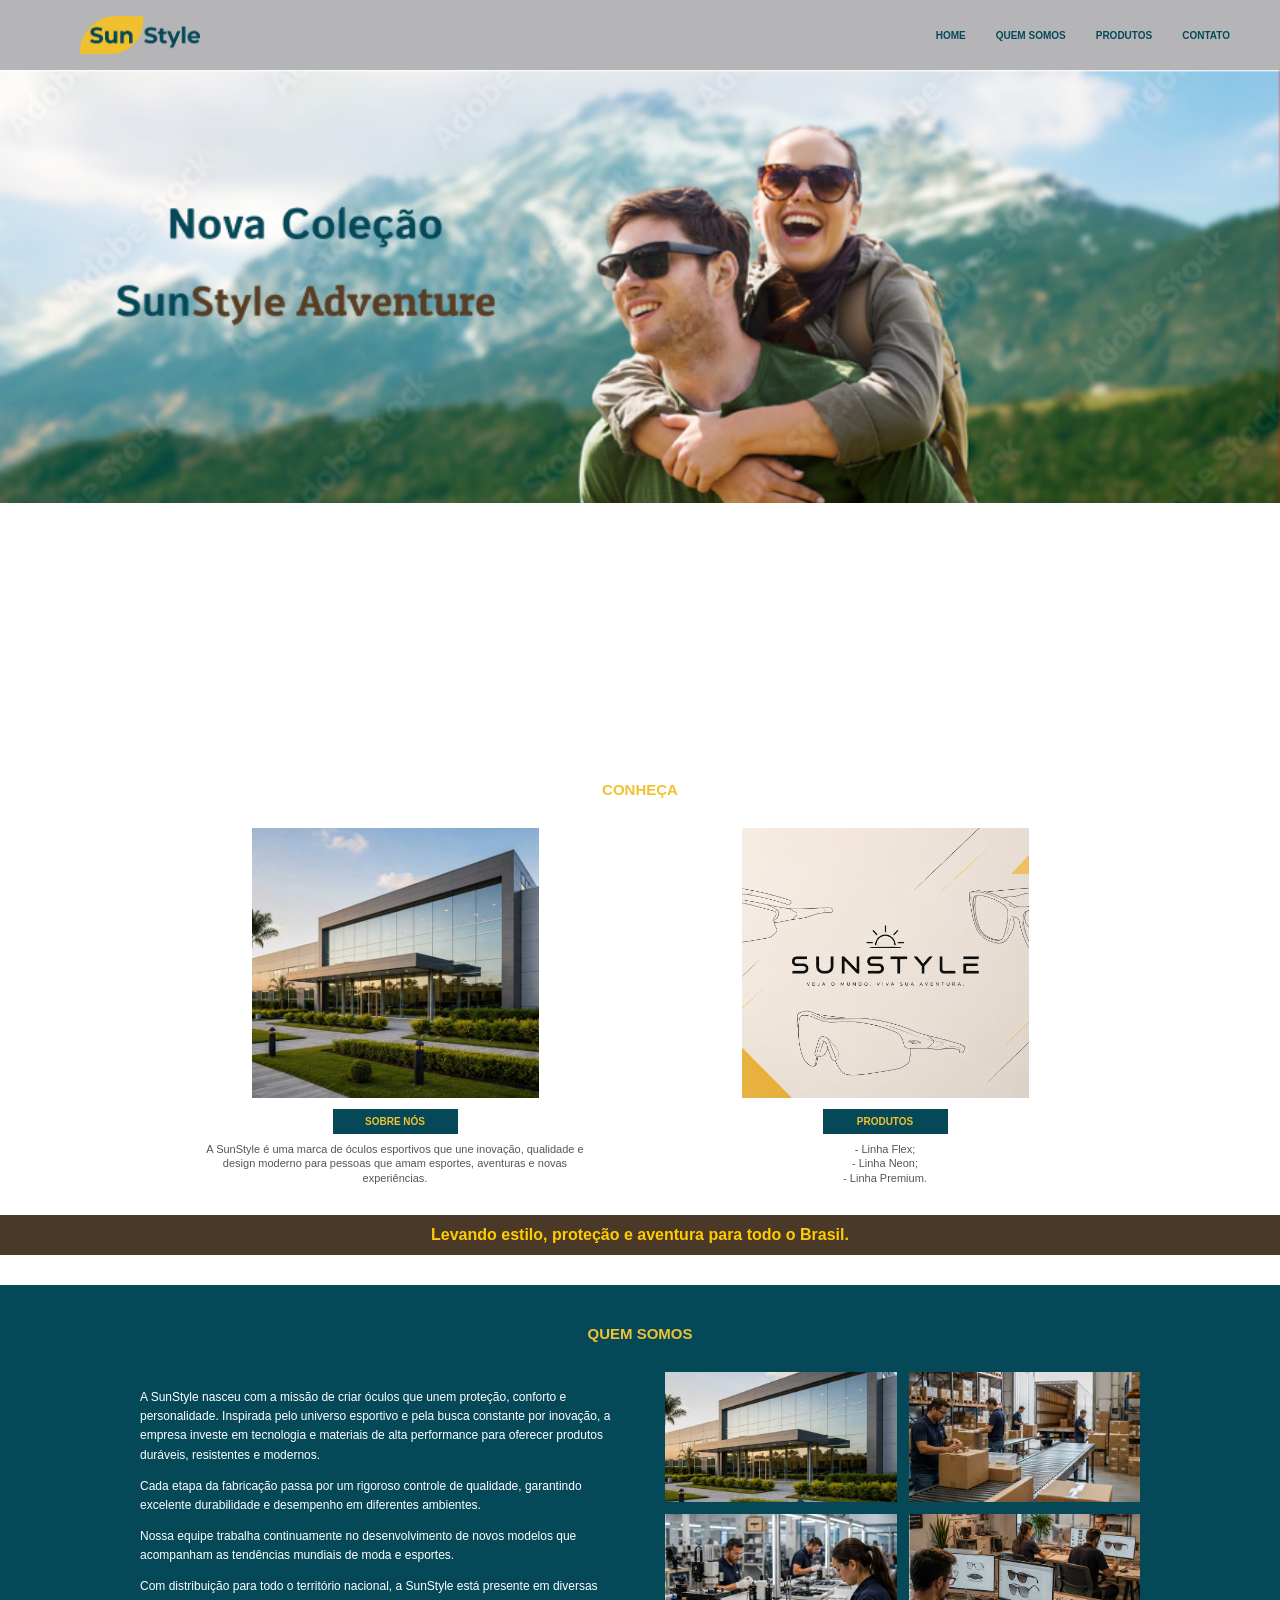
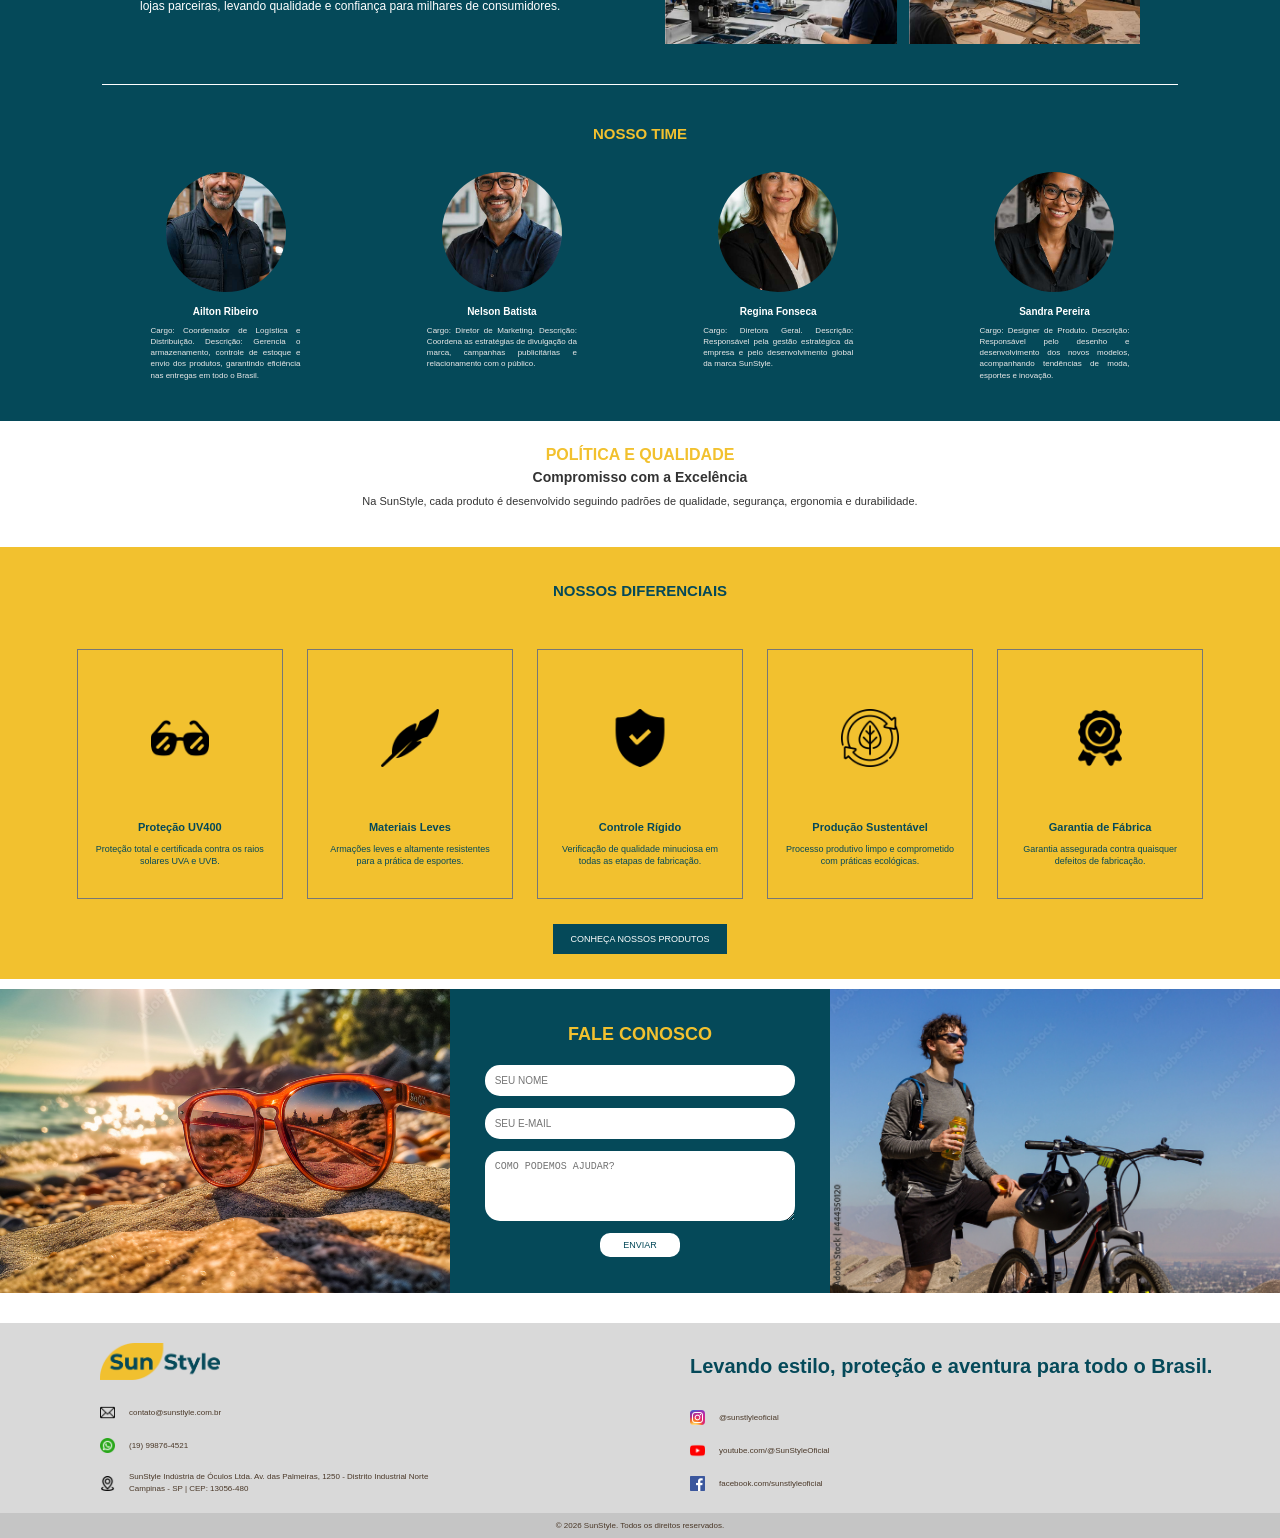
<file: index.html>
<!DOCTYPE html>
<html lang="pt-BR">
<head>
    <meta charset="UTF-8">
    <meta name="viewport" content="width=device-width, initial-scale=1.0">
    <title>Sun Style</title>
    <link rel="stylesheet" href="style.css">
</head>
<body>

    <header class="header">
        <div class="logo">
            <a href="index.html">
                <img src="./sunstyle_logo1 (1).png" alt="Logo SunStyle">
            </a>
        </div>

        <nav class="menu">
            <a href="#inicio">HOME</a>
            <a href="#quem-somos">QUEM SOMOS</a>
            <a href="categorias.html">PRODUTOS</a>
            <a href="#contato">CONTATO</a>
        </nav>
    </header>

    <section class="principal">
        <div>
            <img src="./Empresa/banner.png" alt="Banner SunStyle">
        </div>
    </section>

    <br><br>
    <h2 class="titulo-amarelo">CONHEÇA</h2>
    <section class="conheca">

        <section class="conheca-item">
            <img src="./Empresa/fachada.jpg" alt="Empresa SunStyle">

            <a href="#quem-somos" class="botao-conheca">
                SOBRE NÓS
            </a>

            <p>
                A SunStyle é uma marca de óculos esportivos que une inovação,
                qualidade e design moderno para pessoas que amam esportes,
                aventuras e novas experiências.
            </p>
        </section>

        <section class="conheca-item">
            <img src="./Empresa/capaoculos.png" alt="Produtos SunStyle">

            <a href="categorias.html" class="botao-conheca">
                PRODUTOS
            </a>

            <p>
                - Linha Flex;<br>
                - Linha Neon;<br>
                - Linha Premium.
            </p>
        </section>

    </section>

    <section class="tamanho">
        <h3>Levando estilo, proteção e aventura para todo o Brasil.</h3>
    </section>

    <section class="quem-somos" id="quem-somos">
        <h2>QUEM SOMOS</h2>

        <div class="quem-somos-conteudo">
            <section class="quem-somos-texto">
                <p>
                    A SunStyle nasceu com a missão de criar óculos que unem proteção,
                    conforto e personalidade. Inspirada pelo universo esportivo e pela
                    busca constante por inovação, a empresa investe em tecnologia e
                    materiais de alta performance para oferecer produtos duráveis,
                    resistentes e modernos.
                </p>

                <p>
                    Cada etapa da fabricação passa por um rigoroso controle de qualidade,
                    garantindo excelente durabilidade e desempenho em diferentes ambientes.
                </p>

                <p>
                    Nossa equipe trabalha continuamente no desenvolvimento de novos modelos
                    que acompanham as tendências mundiais de moda e esportes.
                </p>

                <p>
                    Com distribuição para todo o território nacional, a SunStyle está
                    presente em diversas lojas parceiras, levando qualidade e confiança
                    para milhares de consumidores.
                </p>

            </section>

            <div class="quem-somos-imagens">
                <img src="./Empresa/fachada.jpg" alt="Prédio da SunStyle">
                <img src="./Empresa/expedicao.jpg" alt="Interior da SunStyle">
                <img src="./Empresa/producao.jpg" alt="Equipe SunStyle">
                <img src="./Empresa/marketing.jpg" alt="Produção SunStyle">
            </div>
        </div>

        <section class="time">
            <h2>NOSSO TIME</h2>
            <div class="pessoas">
                <article class="pessoa">
                    <img src="./Empresa/ailton.jpg" alt="Integrante da equipe">
                    <h3>Ailton Ribeiro</h3>
                    <p>
                        Cargo: Coordenador de Logística e Distribuição.
                        Descrição: Gerencia o armazenamento, controle de estoque
                        e envio dos produtos, garantindo eficiência nas entregas
                        em todo o Brasil.
                    </p>
                </article>

                <article class="pessoa">
                    <img src="./Empresa/nelson.jpg" alt="Integrante da equipe">
                    <h3>Nelson Batista</h3>
                    <p>
                        Cargo: Diretor de Marketing.
                        Descrição: Coordena as estratégias de divulgação da marca,
                        campanhas publicitárias e relacionamento com o público.
                    </p>
                </article>

                <article class="pessoa">
                    <img src="./Empresa/regina.jpg" alt="Integrante da equipe">
                    <h3>Regina Fonseca</h3>
                    <p>
                        Cargo: Diretora Geral.
                        Descrição: Responsável pela gestão estratégica da empresa
                        e pelo desenvolvimento global da marca SunStyle.
                    </p>
                </article>

                <article class="pessoa">
                    <img src="./Empresa/sandra.jpg" alt="Integrante da equipe">
                    <h3>Sandra Pereira</h3>
                    <p>
                        Cargo: Designer de Produto.
                        Descrição: Responsável pelo desenho e desenvolvimento
                        dos novos modelos, acompanhando tendências de moda,
                        esportes e inovação.
                    </p>
                </article>

            </div>
        </section>

    </section>

    <section class="politica">
        <h2>POLÍTICA E QUALIDADE</h2>
        <h3>Compromisso com a Excelência</h3>

        <p>
            Na SunStyle, cada produto é desenvolvido seguindo padrões de qualidade,
            segurança, ergonomia e durabilidade.
        </p>
    </section>

    <section class="diferenciais">
        <h2>NOSSOS DIFERENCIAIS</h2>

        <div class="lista-diferenciais">

            <article class="diferencial">
                <div class="icone">
                    <img src="./Empresa/oculos-escuros.png" alt="Óculos escuros">
                </div>

                <h3>Proteção UV400</h3>
                <p>
                    Proteção total e certificada contra os raios solares UVA e UVB.
                </p>
            </article>

            <article class="diferencial">
                <div class="icone">
                    <img src="./Empresa/pena.png" alt="Pena">
                </div>

                <h3>Materiais Leves</h3>
                <p>
                    Armações leves e altamente resistentes para a prática de esportes.
                </p>
            </article>

            <article class="diferencial">
                <div class="icone">
                    <img src="./Empresa/escudo.png" alt="Escudo">
                </div>

                <h3>Controle Rígido</h3>
                <p>
                    Verificação de qualidade minuciosa em todas as etapas de fabricação.
                </p>
            </article>

            <article class="diferencial">
                <div class="icone">
                    <img src="./Empresa/energia-sustentavel.png" alt="Energia sustentável">
                </div>

                <h3>Produção Sustentável</h3>
                <p>
                    Processo produtivo limpo e comprometido com práticas ecológicas.
                </p>
            </article>

            <article class="diferencial">
                <div class="icone">
                    <img src="./Empresa/qualidade.png" alt="Qualidade">
                </div>

                <h3>Garantia de Fábrica</h3>
                <p>
                    Garantia assegurada contra quaisquer defeitos de fabricação.
                </p>
            </article>

        </div>

        <a href="produtos.html" class="botao-produtos">
            CONHEÇA NOSSOS PRODUTOS
        </a>
    </section>

    <section class="fale-conosco" id="contato">
        <div class="contato-imagem">
            <img src="./Empresa/linhas/ilustrativa5.jpg"
                alt="Óculos SunStyle">
        </div>

        <section class="formulario">
            <h2>FALE CONOSCO</h2>
            <form>
                <input type="text" placeholder="SEU NOME">
                <input type="email" placeholder="SEU E-MAIL">
                <textarea placeholder="COMO PODEMOS AJUDAR?"></textarea>
                <button type="submit">ENVIAR</button>
            </form>
        </section>

        <div class="contato-imagem">
            <img src="./Empresa/linhas/ilustrativa4.jpg"
                alt="Pessoa praticando esporte">
        </div>
    </section>

    <footer class="rodape">
        <div class="rodape-conteudo">
            <section class="rodape-esquerdo">
                <img src="./sunstyle_logo1 (1).png"alt="Logo SunStyle"class="logo-rodape">

                <section class="contato redes">
                    <p>
                        <img src="./carta.png" alt="E-mail">
                        contato@sunstlyle.com.br
                    </p>

                    <p>
                        <img src="./3670051 (1).png" alt="Telefone">
                        (19) 99876-4521
                    </p>

                    <p>
                        <img src="./local.png" alt="Localização">
                        SunStyle Indústria de Óculos Ltda.
                        Av. das Palmeiras, 1250 -
                        Distrito Industrial Norte<br>
                        Campinas - SP | CEP: 13056-480
                    </p>

                </section>
            </section>

            <section class="rodape-direito">
                <h2>
                    Levando estilo, proteção e aventura para todo o Brasil.
                </h2>

                <section class="redes">
                    <p>
                        <img src="./Instagram_icon.png" alt="Instagram">
                        @sunstlyleoficial
                    </p>

                    <p>
                        <img src="./youtube.png" alt="YouTube">
                        youtube.com/@SunStyleOficial
                    </p>

                    <p>
                        <img src="./Facebook_logo_(square).png" alt="Facebook">
                        facebook.com/sunstlyleoficial
                    </p>

                </section>
            </section>

        </div>

        <section class="copyright">
            <p>
                © 2026 SunStyle. Todos os direitos reservados.
            </p>
        </section>

    </footer>

</body>
</html>
</file>
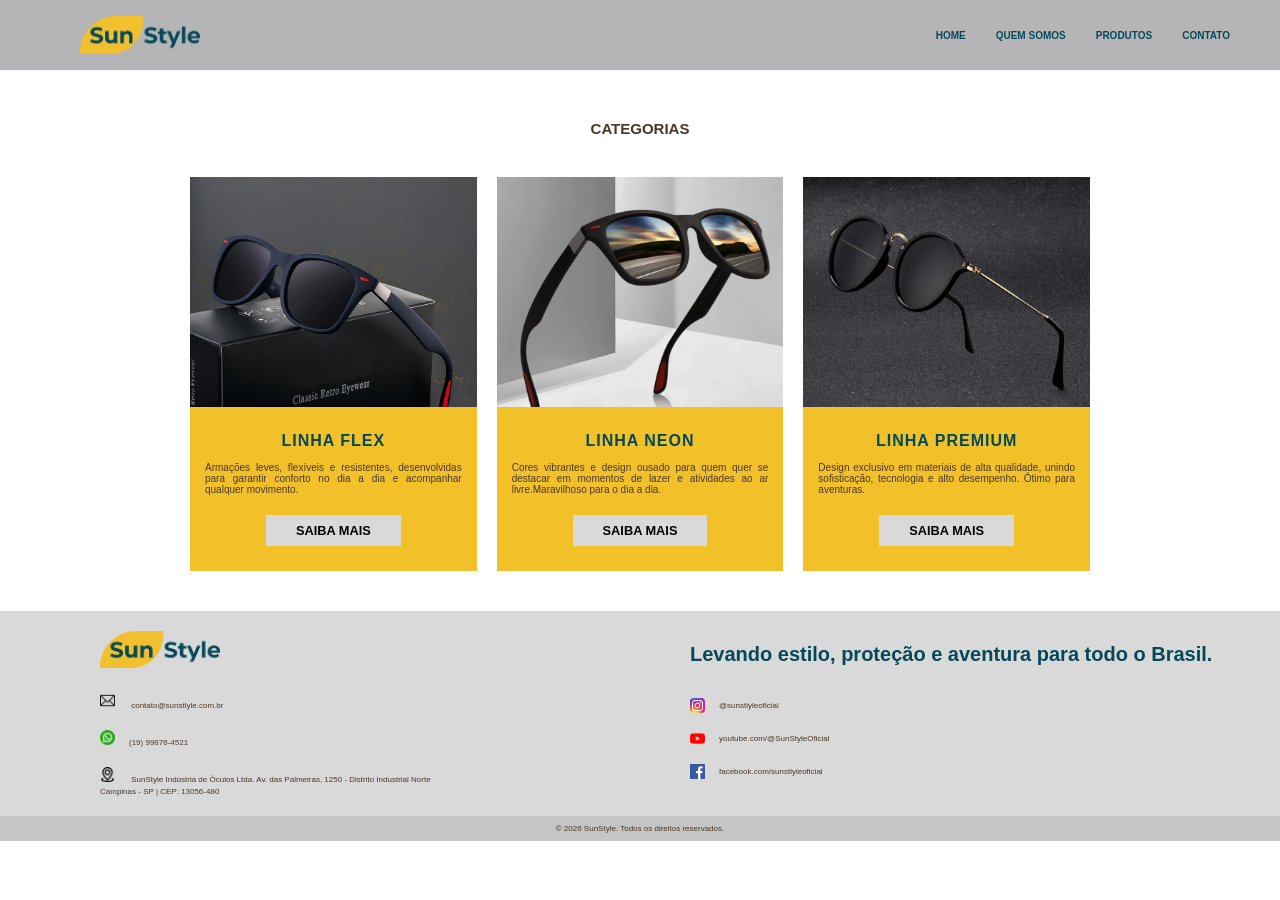
<file: categorias.html>
<!DOCTYPE html>
<html lang="pt-BR">

<head>
    <meta charset="UTF-8">
    <meta name="viewport" content="width=device-width, initial-scale=1.0">
    <title>Sun Style categprias</title>
    <link rel="stylesheet" href="style.css">
</head>

<body>

    <header class="header">
        <div class="logo">
            <a href="index.html">
             <img src="./sunstyle_logo1 (1).png" alt="">
            </a>
        </div>

       <nav class="menu">
    <a href="index.html">HOME</a>
    <a href="index.html#quem somos">QUEM SOMOS</a>
    <a href="categorias.html">PRODUTOS</a>
    <a href="index.html#contato">CONTATO</a>
       </nav>
    </header>

<h1 class="letra">CATEGORIAS</h1>
    <section class="destaque">
        
  <div class="box2">
    <img src="./Empresa/linhas/product-image-807721305_800x.webp" alt="Linha Flex">
    <div class="corpo">
      <h3>LINHA FLEX</h3>
      <p>Armações leves, flexíveis e resistentes, desenvolvidas para garantir conforto no dia a dia e acompanhar qualquer movimento.</p>
      <a href="produtos.html" class="botao">SAIBA MAIS</a>
    </div>
  </div>

  <div class="box2">
    <img src="./Empresa/linhas/product-image-712731811_800x.webp" alt="Linha Neon">
    <div class="corpo">
      <h3>LINHA NEON</h3>
      <p>Cores vibrantes e design ousado para quem quer se destacar em momentos de lazer e atividades ao ar livre.Maravilhoso para o dia a dia.</p>
      <a href="produtos.html" class="botao">SAIBA MAIS</a>
    </div>
  </div>

  <div class="box2">
    <img src="./Empresa/linhas/product-image-892443091_800x.webp" alt="Linha Premium">
    <div class="corpo">
      <h3>LINHA PREMIUM</h3>
      <p>Design exclusivo em materiais de alta qualidade, unindo sofisticação, tecnologia e alto desempenho. Ótimo para aventuras.</p>
      <a href="produtos.html" class="botao">SAIBA MAIS</a>
    </div>
  </div>
</section>
  </main>


<footer class="rodape">
    <div class="rodape-conteudo">
        <!-- ESQUERDA -->
        <div class="rodape-esquerdo">
            <img src="./sunstyle_logo1 (1).png" alt="Sun Style" class="logo-rodape">
            <div class="contato redes">
                <img src="./carta.png"> contato@sunstlyle.com.br</p>
                <img src="./3670051 (1).png">(19) 99876-4521</p>
               <img src="./local.png">
                    SunStyle Indústria de Óculos Ltda. Av. das Palmeiras, 1250 -
                    Distrito Industrial Norte<br>
                    Campinas - SP | CEP: 13056-480
                </p>
            </div>
        </div>

        <!-- DIREITA -->
        <section class="rodape-direito">
            <h2>Levando estilo, proteção e aventura para todo o Brasil.</h2>

            <section class="redes">
                <p>
                    <img src="./Instagram_icon.png">
                    @sunstlyleoficial
                </p>

                <p>
                    <img src="./youtube.png">
                    youtube.com/@SunStyleOficial
                </p>

                <p>
                    <img src="./Facebook_logo_(square).png">
                    facebook.com/sunstlyleoficial
                </p>
            </div>
        </div>

  <div class="copyright">
        <p>© 2026 SunStyle. Todos os direitos reservados.</p>
    </div>
</footer>

</body>
</html>
</file>
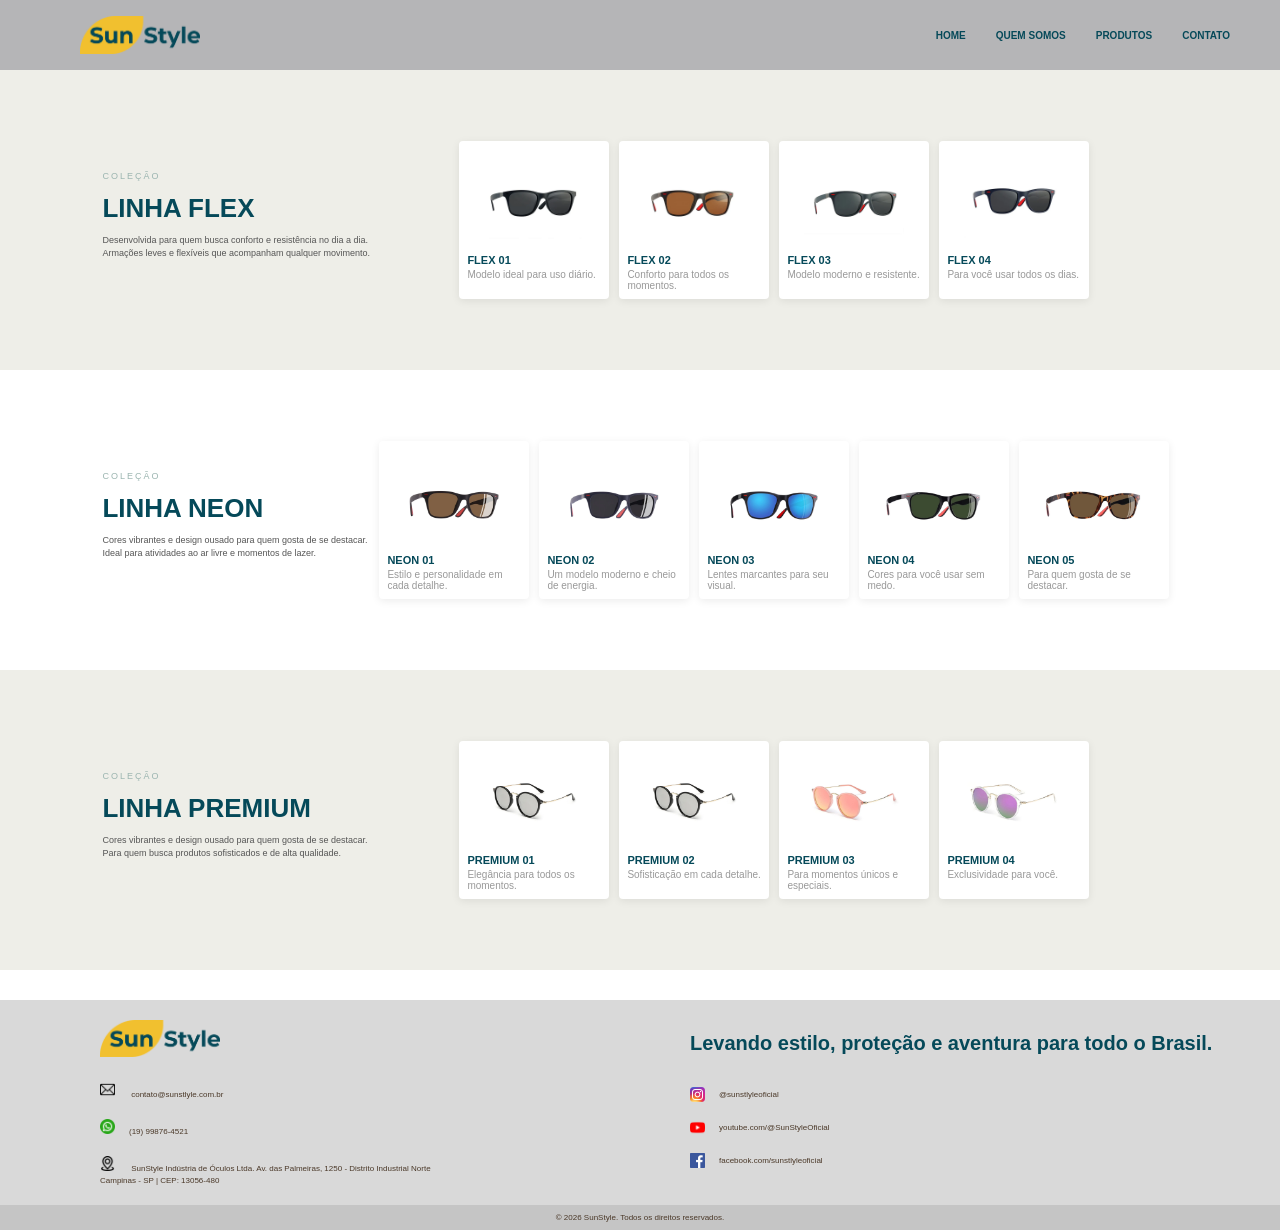
<file: produtos.html>
<!DOCTYPE html>
<html lang="pt-BR">

<head>
    <meta charset="UTF-8">
    <meta name="viewport" content="width=device-width, initial-scale=1.0">
    <title>Produtos - SunStyle</title>
    <link rel="stylesheet" href="style.css">
</head>

<body>

    <header class="header">
        <div class="logo">
            <a href="index.html">
                <img src="./sunstyle_logo1 (1).png" alt="SunStyle">
            </a>
        </div>

        <nav class="menu">
            <a href="index.html">HOME</a>
            <a href="index.html#quem-somos">QUEM SOMOS</a>
            <a href="produtos.html">PRODUTOS</a>
            <a href="index.html#contato">CONTATO</a>
        </nav>

    </header>


    <section class="colecao flex">
        <div class="colecao-texto">
            <span>COLEÇÃO</span>
            <h1>LINHA FLEX</h1>
            <p>
                Desenvolvida para quem busca conforto
                e resistência no dia a dia. Armações
                leves e flexíveis que acompanham
                qualquer movimento.
            </p>
        </div>


        <div class="produtos">
            <div class="produto">
                <img src="./Empresa/linhas/product-image-807721319_800x.webp" alt="Flex 01">
                <h3>FLEX 01</h3>
                <p>
                Modelo ideal para uso diário.
                </p>
            </div>


            <div class="produto">
                <img src="./Empresa/linhas/product-image-807721323_800x.webp" alt="Flex 02">
                <h3>FLEX 02</h3>
                <p>
                Conforto para todos os momentos.
                </p>
            </div>


            <div class="produto">
                <img src="./Empresa/linhas/product-image-807721325_800x.webp" alt="Flex 03">
                <h3>FLEX 03</h3>
                <p>
                Modelo moderno e resistente.
                </p>
            </div>


            <div class="produto">
                <img src="./Empresa/linhas/product-image-807721327_800x.webp" alt="Flex 04">
                <h3>FLEX 04</h3>
                <p>
                Para você usar todos os dias.
                </p>
            </div>

        </div>
    </section>


    
    <section class="colecao neon">
        <div class="colecao-texto">
            <span>COLEÇÃO</span>
            <h1>LINHA NEON</h1>
            <p>
                Cores vibrantes e design ousado
                para quem gosta de se destacar.
                Ideal para atividades ao ar livre e
                momentos de lazer.
            </p>
        </div>


        <div class="produtos">
            <div class="produto">
                <img src="./Empresa/linhas/product-image-712731820_800x.webp" alt="Neon 01">
                <h3>NEON 01</h3>
                <p>
                    Estilo e personalidade em cada detalhe.
                </p>
            </div>


            <div class="produto">
                <img src="./Empresa/linhas/product-image-712731821_800x.webp" alt="Neon 02">
                <h3>NEON 02</h3>
                <p>
                    Um modelo moderno e cheio de energia.
                </p>
            </div>


            <div class="produto">
                <img src="./Empresa/linhas/product-image-810383844_800x.webp" alt="Neon 03">
                <h3>NEON 03</h3>
                <p>
                    Lentes marcantes para seu visual.
                </p>
            </div>


            <div class="produto">
                <img src="./Empresa/linhas/product-image-872498115_800x.webp" alt="Neon 04">
                <h3>NEON 04</h3>
                <p>
                    Cores para você usar sem medo.
                </p>
            </div>


            <div class="produto">
                <img src="./Empresa/linhas/product-image-872498116_800x.webp" alt="Neon 05">
                <h3>NEON 05</h3>
                <p>
                    Para quem gosta de se destacar.
                </p>
            </div>
        </div>
    </section>


    <section class="colecao premium">
        <div class="colecao-texto">
            <span>COLEÇÃO</span>
            <h1>LINHA PREMIUM</h1>
            <p>
                Cores vibrantes e design ousado
                para quem gosta de se destacar.
                Para quem busca produtos sofisticados
                e de alta qualidade.
            </p>
        </div>


        <div class="produtos">
            <div class="produto">
                <img src="./Empresa/linhas/product-image-637963365_800x.webp" alt="Premium 01">
                <h3>PREMIUM 01</h3>
                <p>
                    Elegância para todos os momentos.
                </p>
            </div>


            <div class="produto">
                <img src="./Empresa/linhas/product-image-637963365_800x.webp" alt="Premium 02">
                <h3>PREMIUM 02</h3>
                <p>
                    Sofisticação em cada detalhe.
                </p>
            </div>


            <div class="produto">
                <img src="./Empresa/linhas/product-image-892443095_800x.webp" alt="Premium 03">
                <h3>PREMIUM 03</h3>
                <p>
                    Para momentos únicos e especiais.
                </p>
            </div>


            <div class="produto">
                <img src="./Empresa/linhas/product-image-892443096_800x.webp" alt="Premium 04">
                <h3>PREMIUM 04</h3>
                <p>
                    Exclusividade para você.
                </p>
            </div>
        </div>
    </section>


<footer class="rodape">
    <div class="rodape-conteudo">
        <!-- ESQUERDA -->
        <div class="rodape-esquerdo">
            <img src="./sunstyle_logo1 (1).png" alt="Sun Style" class="logo-rodape">
            <div class="contato redes">
                <img src="./carta.png"> contato@sunstlyle.com.br</p>
                <img src="./3670051 (1).png">(19) 99876-4521</p>
               <img src="./local.png">
                    SunStyle Indústria de Óculos Ltda. Av. das Palmeiras, 1250 -
                    Distrito Industrial Norte<br>
                    Campinas - SP | CEP: 13056-480
                </p>
            </div>
        </div>

        <!-- DIREITA -->
        <section class="rodape-direito">
            <h2>Levando estilo, proteção e aventura para todo o Brasil.</h2>

            <section class="redes">
                <p>
                    <img src="./Instagram_icon.png">
                    @sunstlyleoficial
                </p>

                <p>
                    <img src="./youtube.png">
                    youtube.com/@SunStyleOficial
                </p>

                <p>
                    <img src="./Facebook_logo_(square).png">
                    facebook.com/sunstlyleoficial
                </p>
            </div>
        </div>

  <div class="copyright">
        <p>© 2026 SunStyle. Todos os direitos reservados.</p>
    </div>
</footer>


</body>

</html>
</file>
<file: style.css>
* {
    margin: 0;
    padding: 0;
    box-sizing: border-box;
}

body {
    font-family: Arial, sans-serif;
    overflow-x: hidden;
    padding-top: 50px;
}

.header {
    display: flex;
    justify-content: space-between;
    align-items: center;
    height: 70px;
    background-color: #b5b5b7;
    padding: 0 50px;
    position: fixed;
    top: 0;
    left: 0;
    width: 100%;
    z-index: 1000;
}

body {
    font-family: Arial, sans-serif;
    overflow-x: hidden;
    padding-top: 70px;
}

.logo {
    margin-left: 30px;
}

.logo img {
    width: 120px;
    height: auto;
    display: block;
}

.menu {
    display: flex;
    gap: 30px;
    align-items: center;
}

.menu a {
    text-decoration: none;
    color: #054959;
    font-size: 10px;
    font-weight: bolder;
}
/************************************************************/

.principal{
    width: 100%;
    height: 75vh;
}
.principal img{
    width: 100%;
}
/****************************************************************/

.conheca {
    width: 100%;
    display: flex;
    justify-content: center;
    gap: 80px;
    padding: 30px 7%; /*padding: cima/baixo esquerda/direita;*/
    background-color: white;
}

.conheca-item {
    width: 410px;
    text-align: center;
}

.titulo-amarelo {
    color: #F2C12F;
    text-align: center;
    font-size: 15px;
}

.conheca-item img {
    width: 70%;
    height: 270px;
    object-fit: cover;
    justify-content: center;
    align-items: center;
}

.botao-conheca {
    display: inline-block;
    width: 125px;
    margin-top: 7px;
    padding: 7px;
    background-color: #054959;
    color: #F2C12F;
    text-decoration: none;
    font-size: 10px;
    font-weight: bold;
}

.conheca-item p {
    margin-top: 8px;
    font-size: 11px;
    line-height: 1.3;
    color: #555;
}

/***************************************************/
.tamanho{
    background-color: #4a3828;
    height: 40px;
    display: flex;
    justify-content: center;
    align-items: center;

}

.tamanho h3{
    color: #ffcc00;
    display: flex;
    justify-content: center;
    font-size: 16px;
}
/****************************************************/

.quem-somos {
    background-color: #054959;
    color: white;
    padding: 40px 8%;
    margin-top: 30px;
}

.quem-somos  h2 {
    text-align: center;
    color: #F2C12F;
    font-size: 15px;
    margin-bottom: 30px;
}

.quem-somos-conteudo {
    display: flex;
    gap: 50px;
    align-items: center;
    max-width: 1000px;
    margin: auto;
}
.quem-somos-texto {
    width: 50%;
}


.quem-somos-texto p {
    font-size: 12px;
    line-height: 1.6;/*espaço entre as linhas do mesmo texto.*/
    margin-bottom: 12px;
    text-align: left;
}

.quem-somos-imagens {
    width: 50%;
    display: grid;
    /* Duas imagens por linha */
    grid-template-columns: 1fr 1fr;
    gap: 12px;
}


.quem-somos-imagens img {
    width: 100%;
    height: 130px;
    object-fit: cover;
}
/***************************************************/
.time {
    width: 100%;
    border-top: 1px solid white;
    margin-top: 40px;
    padding-top: 40px;
}


.time h2 {
    text-align: center;
    color: #F2C12F;
    font-size: 15px;
    margin-bottom: 30px;
}

.pessoas {
    display: flex;
    justify-content: space-between;
    gap: 30px;
}

.pessoa {
    /* Cada uma ocupa espaço igual */
    flex: 1;
    text-align: center;
}

.pessoa img {
    width: 120px;
    height: 120px;
    border-radius: 50%;
    /* Faz a foto preencher o círculo */
    object-fit: cover;
    /* Espaço abaixo */
    margin-bottom: 10px;
}


.pessoa h3 {
    color: white;
    font-size: 10px;
    margin-bottom: 8px;
}

.pessoa p {
    font-size: 8px;
    line-height: 1.4;
    text-align: justify;
    width: 150px;
    margin: 0 auto;
    color: #ebeaea;
}


/* =====================================================
   POLÍTICA E QUALIDADE
   ===================================================== */

.politica {
    background-color: white;
    color: #333;
    text-align: center;
    padding: 25px 10%;
}

.politica h2 {
    color: #F2C12F;
    font-size: 16px;
    margin-bottom: 5px;
}


.politica h3 {
    font-size: 14px;
    margin-bottom: 10px;
}

.politica p {
    font-size: 11px;
    margin-bottom: 15px;
}

.botao-politica {
    display: inline-block;
    background-color: #054959;
    color: white;
    text-decoration: none;
    padding: 8px 15px;
    font-size: 9px;
}


/* =====================================================
   DIFERENCIAIS
   ===================================================== */
.diferenciais {
    background-color: #F2C12F;
    color: #054959;
    padding: 35px 6% 25px;
    text-align: center;
}

.diferenciais h2 {
    font-size: 15px;
    margin-bottom: 50px;
}


.lista-diferenciais {
    display: flex;
    gap: 24px;
    justify-content: center;
}

.diferencial {
    border: 1px solid #777;
    padding: 30px 15px;
    flex: 1;
    height: 250px;
    display: flex;
    flex-direction: column;
    align-items: center;
    justify-content: center;
}

.icone {
    width: 120px;
    height: 120px;
    display: flex;
    justify-content: center;
    align-items: center;
    margin-bottom: 25px;
}

.icone img {
    width: 50%;
    height: 50%;
    object-fit: contain;
}


.diferencial h3 {
    font-size: 11px;
    margin-bottom: 10px;
}

.diferencial p {
    font-size: 9px;
    line-height: 1.4;/* Altura das linhas */
}

.botao-produtos {
    display: inline-block;/* Faz o link se comportar como botão */
    margin-top: 25px;
    background-color: #054959;
    color: white;
    text-decoration: none;
    padding: 10px 18px;
    font-size: 9px;
}

.botao-produtos:hover {
    background-color: #ffffff;
    color: #054959;
}
/**********************************************************/
.fale-conosco {
    background-color: #054959;
    display: flex;
    min-height: 300px;
    margin-top: 10px;
    
}

.contato-imagem {
    width: 50%;
}


.contato-imagem img {
    width: 100%;
    height: 100%;
    object-fit: cover;
}

.formulario {
    width: 40%;
    padding: 35px;
}

.formulario h2 {
    color: #F2C12F;
    text-align: center;
    margin-bottom: 20px;
    font-size: 18px;
}

.formulario form {
    display: flex;
    flex-direction: column;
    gap: 12px;
}


.formulario input,
.formulario textarea {
    width: 100%;
    padding: 10px;
    border: none;
    border-radius: 15px;
    font-size: 10px;
    /* Impede alteração de largura */
    box-sizing: border-box;
}

.formulario textarea {
    height: 70px;
    /* Permite somente alteração vertical */
    resize: vertical;
}

.formulario button {
    width: 80px;
    align-self: center;
    padding: 7px;
    border: none;
    border-radius: 10px;
    background-color: white;
    color: #054959;
    font-size: 9px;
    cursor: pointer;
}


.formulario button:hover {
    background-color: #F2C12F;
}

/***************************************************/

.colecao {
    width: 100%;
    min-height: 300px;
    display: flex;
    align-items: center;
    padding: 40px 8%;
}
.flex {
    background-color: #f5f5f0;
}

.colecao-texto {
    width: 25%;
}

.colecao-texto span {
    font-size: 9px;
    letter-spacing: 2px;
    color: #9bb5b0;
}

.colecao-texto h1 {
    font-size: 26px;
    color: #054959;
    margin: 10px 0;
}

.colecao-texto p {
    font-size: 9px;
    line-height: 1.5;
    color: #555;
    margin-bottom: 15px;
}



.produtos {
    width: 75%;
    display: flex;
    justify-content: center;
    gap: 10px;
    flex-wrap: wrap;
}


.produto {
    width: 150px;
    min-height: 150px;
    background-color: white;
    padding: 8px;
    border-radius: 4px;
    box-shadow: 0 2px 8px rgba(0, 0, 0, 0.08);
    text-align: left;
}




.produto img {
    width: 100%;
    height: 100px;
    object-fit: contain;
    display: block;
}

.produto h3 {
    font-size: 11px;
    color: #054959;
    margin-top: 5px;
}

.produto p {
    font-size: 10px;
    color: #999;
    margin-top: 3px;
}

.flex {
    background-color: #EEEEE8;
}

.neon {
    background-color: #ffffff;
}

.premium {
    background-color: #EEEEE8;
}




.destaque {
  width: 100%;
  max-width: 900px;
  margin: 40px auto;
  display: flex;
  justify-content: center;
  align-items: stretch;
  gap: 20px;

}

.box2 {
  width: 32%;
  display: flex;
  flex-direction: column;
}

.destaque img {
  width: 100%;
  height: 230px;
  object-fit: cover;
  display: block;
}

.corpo {
  background-color: #f2c029;
  padding: 25px 15px;
  display: flex;
  flex-direction: column;
  align-items: center;
  justify-content: space-between;
  text-align: center;
}

.box h3 {
  color: #024959; 
  font-size: 1.1rem;
  letter-spacing: 1px;
  margin-bottom: 12px;
}

.box p {
  color: #4a3828; 
  font-size: 16px;
  margin-bottom: 20px;
}

.botao {
  display: inline-block;
  padding: 8px 30px;
  background-color: #d9d9d9;
  color: #000;
  text-decoration: none;
  font-weight: bold;
  font-size: 0.8rem;
}

.letra{
    display: flex;
    justify-content: center;
    align-items: center;
    font-size: 20px;
    color: #4a3828;
}



.destaque {
  width: 100%;
  max-width: 900px;
  margin: 40px auto;
  display: flex;
  justify-content: center;
  align-items: stretch;
  gap: 20px;

}

.box2 {
  width: 32%;
  display: flex;
  flex-direction: column;
}

.destaque img {
  width: 100%;
  height: 230px;
  object-fit: cover;
  display: block;
}

.corpo {
  background-color: #f2c029;
  padding: 25px 15px;
  display: flex;
  flex-direction: column;
  align-items: center;
  justify-content: space-between;
  text-align: center;
}

.box2 h3 {
  color: #024959; 
  font-size: 16px;
  letter-spacing: 1px;
  margin-bottom: 12px;
}

.box2 p {
  color: #4a3828; 
  font-size: 10px;
  margin-bottom: 20px;
  text-align: justify;
}

.botao {
  display: inline-block;
  padding: 8px 30px;
  background-color: #d9d9d9;
  color: #000;
  text-decoration: none;
  font-weight: bold;
  font-size: 0.8rem;
}

.letra{
    display: flex;
    justify-content: center;
    align-items: center;
    font-size: 15px;
    color: #4a3828;
    padding-top: 50px;
}
/********************************************************************/

.rodape {
    width: 100%;
    background-color: #d9d9d9;
    font-family: Arial, sans-serif;
    color: #4a3828;
    box-sizing: border-box;
    margin-top: 30px; /* espaço entre o conteúdo e o rodapé */
    padding-top: 20px; /* espaço dentro do rodapé */
}

.rodape-conteudo {
    display: flex; 
    justify-content: space-between; /* separa os dois lados */
    box-sizing: border-box;
    margin-left: 100px; 
}

.rodape-esquerdo {
    width: 45%;
}

.logo-rodape {
    width: 120px;
    height: auto;
    display: block; /* faz a imagem ocupar seu próprio espaço */
    margin-bottom: 25px; /* espaço abaixo do logo */
}

.contato {
    font-size: 8px;
    line-height: 1.5; /* espaço entre as linhas */
}

.contato p {
    margin: 5px 0; /* espaço acima e abaixo dos textos */
}

.rodape-direito {
    width: 50%;
}

.rodape-direito h2 {
    color: #054959;
    font-size: 20px;
    font-weight: bold;
    white-space: nowrap; /* impede o texto de quebrar */
    text-align: left;
    margin: 12px 0 32px 0; /* espaço ao redor da frase */
}

.redes {
    font-size: 8px;
}

.redes p {
    display: flex; 
    align-items: center; 
    margin: 0 0 18px 0; /* espaço entre as redes */
}

.redes img {
    width: 15px;
    height: 15px;
    object-fit: contain; /* mantém a imagem sem deformar */
    margin-right: 14px; /* espaço entre ícone e texto */
}

.redes span {
    width: 22px; 
    display: inline-flex;
    justify-content: flex-start;
    align-items: center;
    font-size: 13px;
    margin-right: 5px; /* espaço depois do ícone */
}

.copyright {
    background-color: #c5c5c5;
    text-align: center;
    padding: 8px;
}

.copyright p {
    font-size: 8px;
    color: #4a3828;
}
</file>
